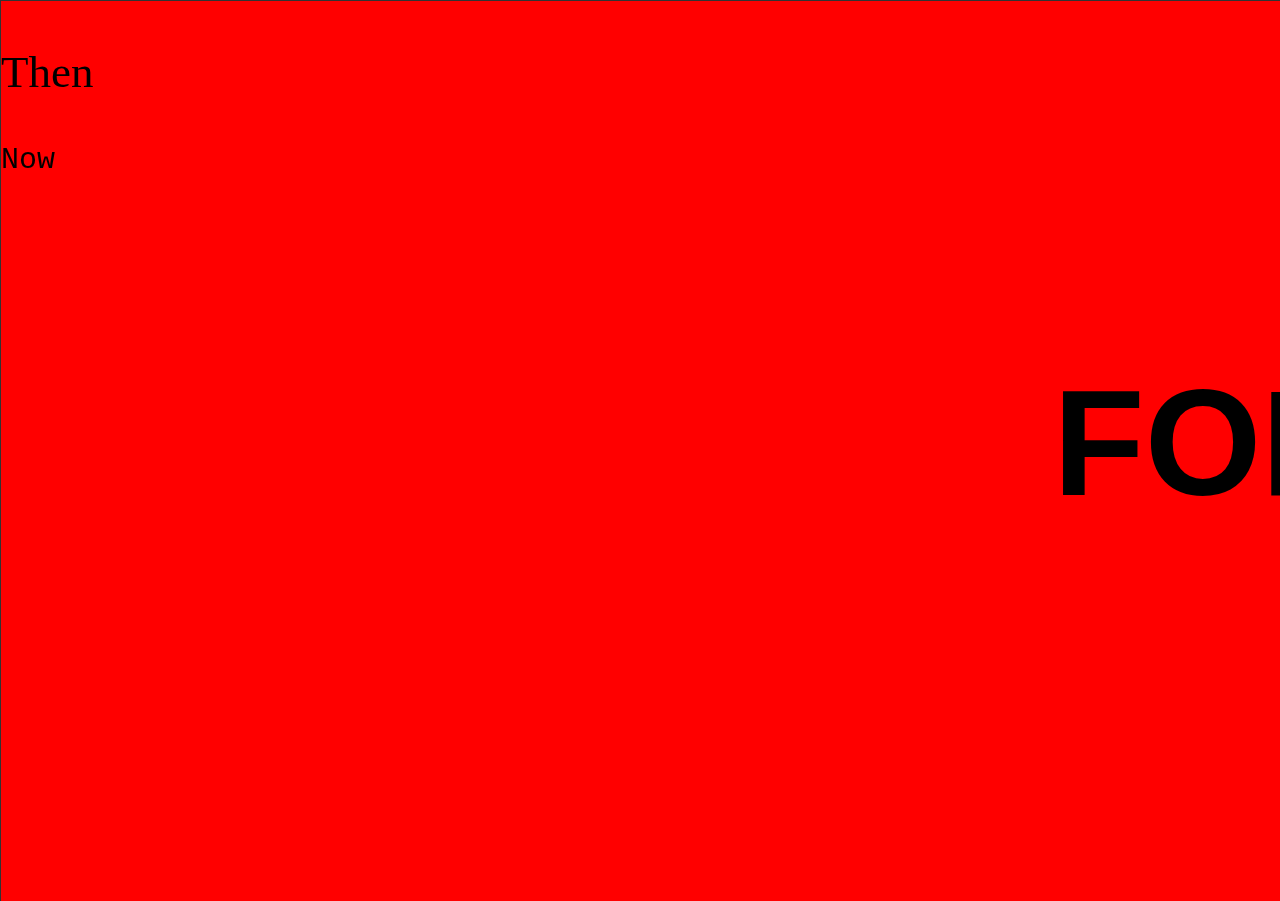
<file: index.html>
<!DOCTYPE html>
<html>
<head>
	<meta name="viewport" content="width=device-width, initial-scale=1.0">
	<title>kreepy-inc | HOME</title>
	<link rel="icon" href="images/kreepy_inc_icon_dark_2025.png">
        <link rel="stylesheet" href="https://cdnjs.cloudflare.com/ajax/libs/font-awesome/4.7.0/css/font-awesome.min.css">
	<link rel="stylesheet" href="styles/style.css">
	<link rel="stylesheet" href="styles/loadStyle.css">
</head>
<body onload="loadPage()" class="dark-mode" id="body">
<div id="loader">
	<div class="first"><p>Then</p></div>
	<div class="second"><p>Now</p></div>
	<div class="third"><p class="third">FOREVƎR</p></div>
</div>

<div style="display:none" class="content" id="content">
	<div class="headImg"></div>
	<div class="page home-page" >
		<section class="heading">
		<div class="kname">
			<div class="name"><a href="#">KREƎPY INC</a></div>
			<div class="slogan">HERE TO KREATƎ.</div>
		</div>
			<div>
				<button onclick="on()" class="dropdown-button">|||</button>
				<div class="cycle" id="theme">
					<div class="switch-holder"></div>
					<div class="switch" id="cycle"></div>
				</div>
				
			</div>
                <div class="hover-line-container"><div class="line" id="line"></div></div>
		</section>
		<section class="dropdown-menu" id="dropdown-menu">
			<ul class="dropdown-content" id="dropdown-content">
				<button onclick="off()" class="x">X</button>
				<a href="content.html"><li style="background-image: url(images/build.jpg)">KREATIONS</li></a>
				<a href="community.html"><li style="background-image: url(images/community.jpg)">GLOBAL</li></a>
				<a href="about.html"><li style="background-image: url(images/3dfemalepose.jpg)">ABOUT</li></a>
			</ul>
		</section>

		<section>
			<p class="text">Welcome to <span ><a href="#" class="k"><b>KREƎPY INC.</b></a><br></span>Home of animations, arts, games and so much more...<br>Join us and take a journey to exeperience a world like no other.<br>We aren't here for show, but we are "Here to KREATƎ".</p>
		</section>

		<section class="go-to">
			<a href="content.html">
				<div class="banner-container" style="background-image: url(images/build.jpg)">
					<div class="banner-overlay">
						<div class="banner-overlay-text">
							<h2>KREATIONS</h2>
							<h3>My Kreations</h3>
						</div>
					</div>
				</div>
			</a>
			<div class="details">
				<p>Locate all my animations short and long, screenshots of game development progress and other screenshots too.</p>
			</div>
		</section>

                <section class="go-to">
			<a href="community.html">
				<div class="banner-container" style="background-image: url(images/community.jpg); background-position-y: 40%;">
					<div class="banner-overlay">
						<div class="banner-overlay-text">
							<h2>GLOBAL</h2>
							<h3>Our community (K.IN.G)</h3>
						</div>
					</div>
				</div>
			</a>
			<div class="details">
				<p>Join our community to grt updates what's new and access to games, addons, 3D models created by us. Which are ready for available for you to gain use and experiment on.</p>
			</div>
		</section>

                <section class="go-to">
			<a href="about.html">
				<div class="banner-container" style="background-image: url(images/3dfemalepose.jpg)">
					<div class="banner-overlay">
						<div class="banner-overlay-text">
							<h2>ABOUT</h2>
							<h3>About Us</h3>
						</div>
					</div>
				</div>
			</a>
			<div class="details">
				<p>Want to know about KREEPY INC and the founder. Here's every thing you need to know.</p>
			</div>
		</section>

	</div>
	<div class="footer">
			<h3>footer</h3>
                        <div>KREƎPY INC 2025. Powered by KREATƎ | All Rights Reserved</div>
                        <div><h3>CONTACT</h3><a href="tel:260978776703" class="contact-links">+260 978 776 703</a> | <a href="mailto:kreepyincglobal@gmail.com" class="contact-links">Mail KREƎPY INC</a> | <a href="mailto:frankchimese@gmail.com" class="contact-links">Personal Mail</a></div>
                        <div><h3>LOCATION</h3><p>Lusaka, Zambia</p></div>

			<div class="links">
				<a href="" class="fa fa-facebook" alt="facebooK"></a>
                                <a href="https://www.instagram.com/kreepyinc/" class="fa fa-instagram" target="blank"></a>
                                <a href="https://za.pinterest.com/thewolfof2090/" class="fa fa-pinterest" target="blank"></a>
                                <a href="" class="fa threads-l" target="blank">@</a>
                                <a href="https://github.com/FrankktheWolf" class="fa git-l" target="blank">Git</a>
			</div>
		<div>
			<div class="jumper-line">
				<a href="#" placeholder="To Top"><div class="jumper"><p>^</p></div></a>
			</div>
		</div>
	</div>
</div>
	<script src="scripts/dropdown.js"></script>
	<script src="scripts/loadMain.js"></script>
	<script src="scripts/theme.js"></script>
        <script src="scripts/scroLoad.js"></script>
</body>

</html>
</file>
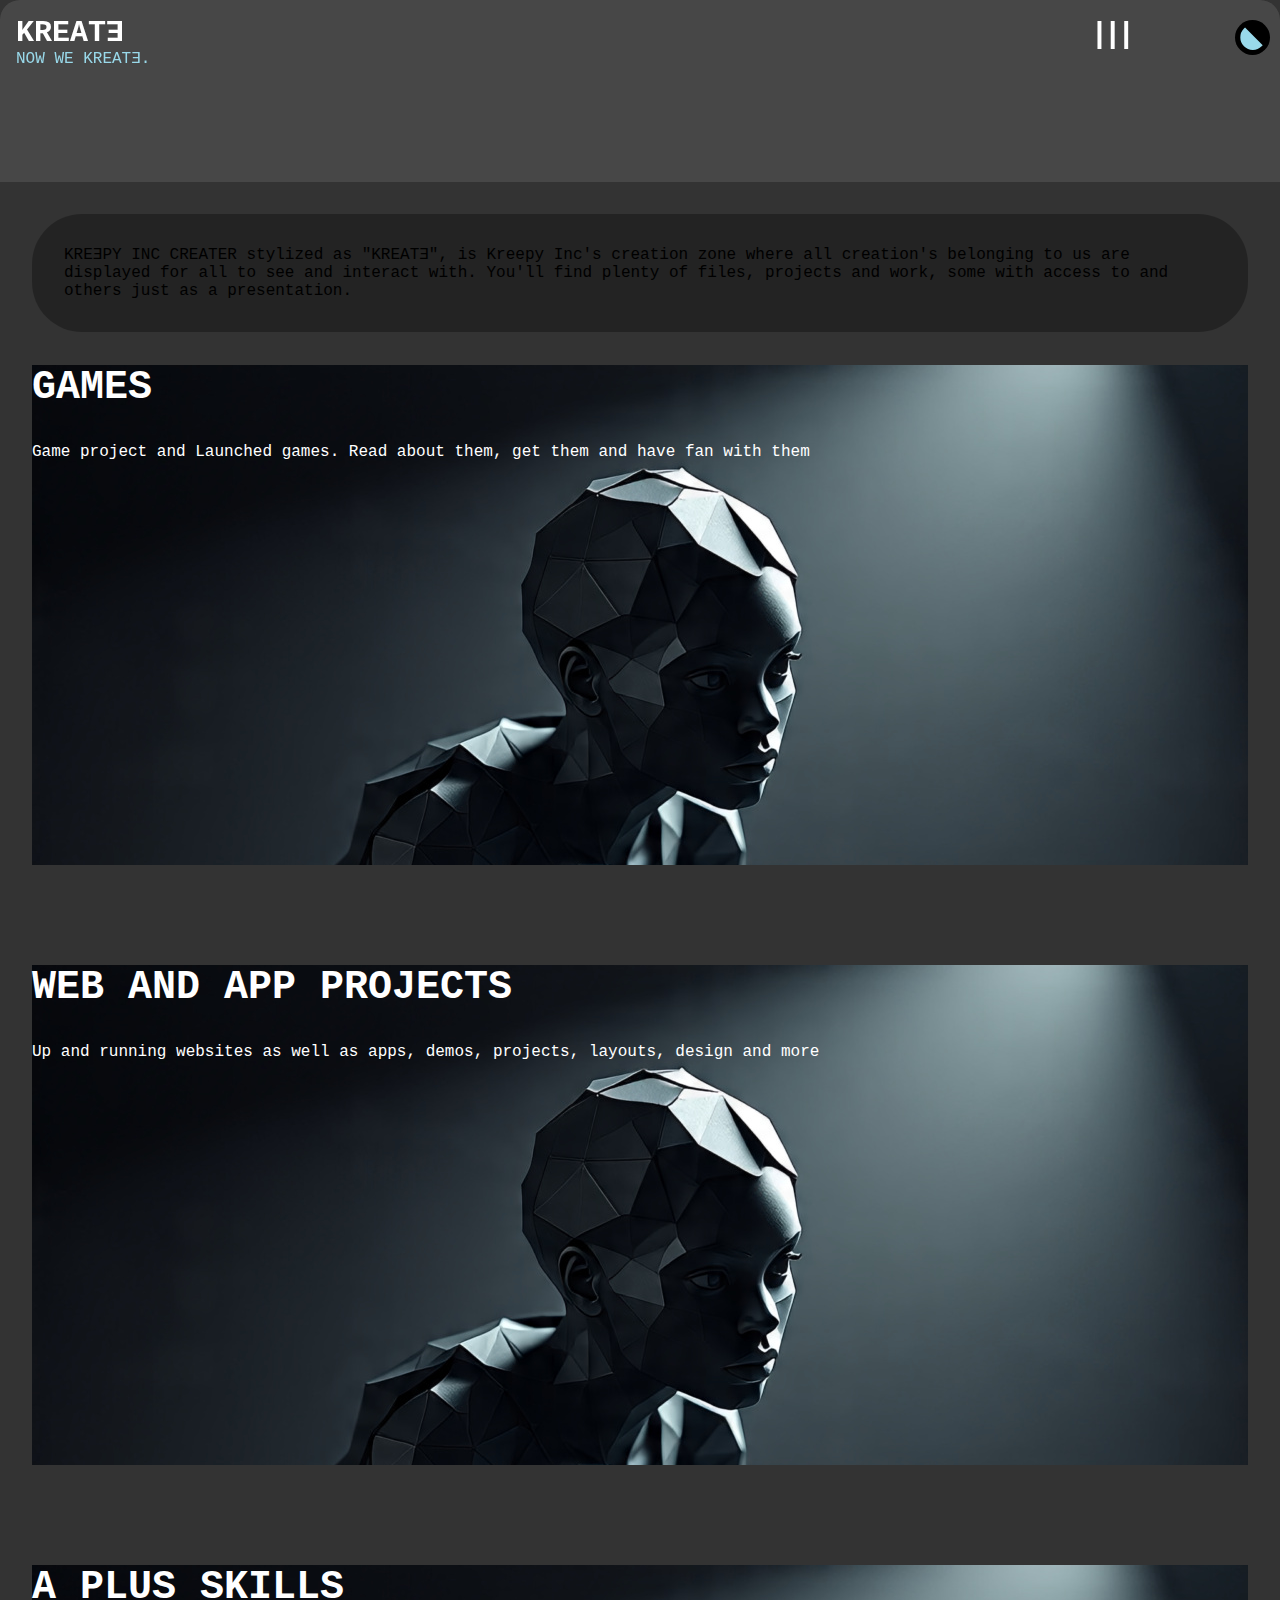
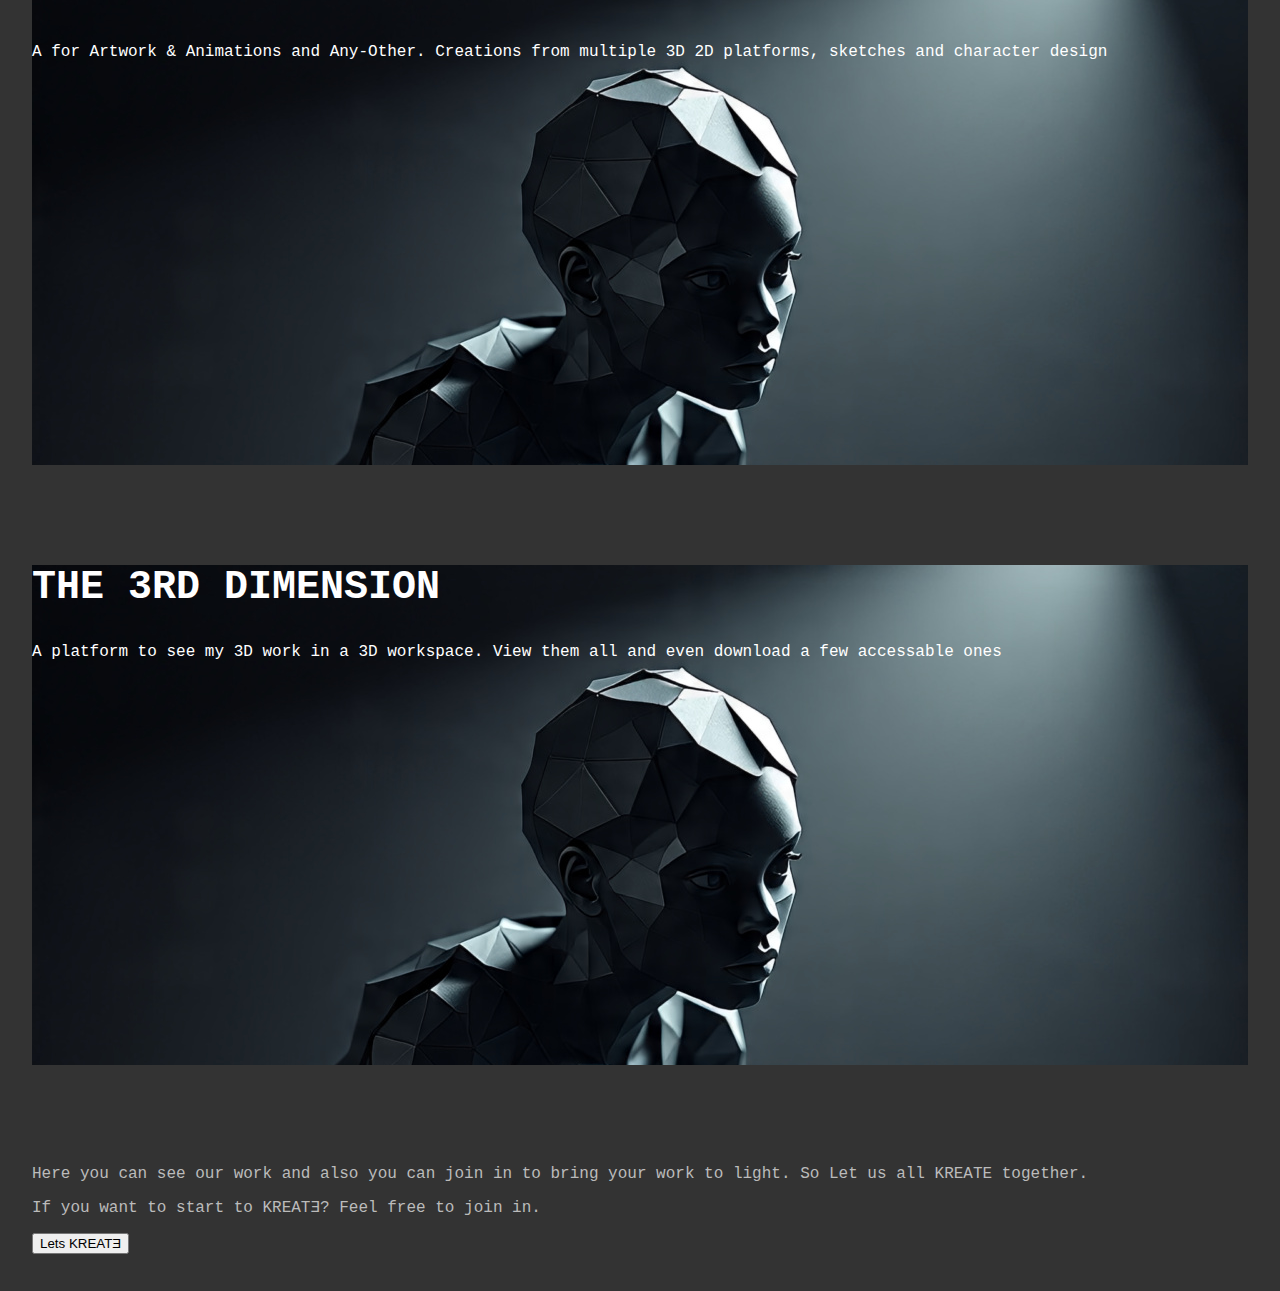
<file: content.html>
<!DOCTYPE html>
<html>
<head>
	<meta name="viewport" content="width=device-width, initial-scale=1.0">
	<title>kreate</title>
	<link rel="icon" href="images/kreepy_inc_icon_dark_2025.png">
	<link rel="stylesheet" href="styles/style.css">
</head>
<body onload="pageTrans()" class="dark-mode">
<div class="content">
	<div class="page kreate-page">
		<section class="heading">
		<div class="kname">
			<div class="name"><a href="index.html">KREATƎ</a></div>
			<div class="slogan">NOW WE KREATƎ.</div>
		</div>
			<div>
				<button onclick="on()" class="dropdown-button">|||</button>
				<div class="cycle" id="theme">
					<div class="switch-holder"></div>
					<div class="switch" id="cycle"></div>
				</div>


				
			</div>
		</section>
		<section class="dropdown-menu" id="dropdown-menu">
			<ul class="dropdown-content" id="dropdown-content">
				<button onclick="off()" class="x">X</button>
				<li style="background-image: url(images/kreepy_inc_icon_2025.png); bacground-position: 50% 50%;"><a href="index.html">HOME</a></li>
				<li style="background-image: url(images/community.jpg)"><a href="commuinity.html">GLOBAL</a></li>
				<li style="background-image: url(images/3dfemalepose.jpg)"><a href="about.html">ABOUT</a></li>
			</ul>
		</section>

		<section>
			<div class="intro">
				<div class="intro-text">KREƎPY INC CREATER stylized as "KREATƎ", is Kreepy Inc's creation zone where all creation's belonging to us are displayed for all to see and interact with.
				You'll find plenty of files, projects and work, some with access to and others just as a presentation.</div>
				<div class="banner-container" style="background: url(images/build.jpg)">
					<h2>GAMES</h2>
					<div class="detail-t"><p>Game project and Launched games. Read about them, get them and have fan with them</p></div>
				</div>

				<div class="banner-container" style="background: url(images/build.jpg)">
					<h2>WEB AND APP PROJECTS</h2>
					<div class="detail-t"><p>Up and running websites as well as apps, demos, projects, layouts, design and more</p></div>
				</div>

				<div class="banner-container" style="background: url(images/build.jpg)">
					<h2>A PLUS SKILLS</h2>
					<div class="detail-t"><p>A for Artwork & Animations and Any-Other. Creations from multiple 3D 2D platforms, sketches and character design</p></div>
				</div>

				<div class="banner-container" style="background: url(images/build.jpg)">
					<h2>THE 3RD DIMENSION</h2>
					<div class="detail-t"><p>A platform to see my 3D work in a 3D workspace. View them all and even download a few accessable ones</p></div>
				</div>
				
				<div class="text">
					<p>Here you can see our work and also you can join in to bring your work to light. So Let us all KREATE together.</p>
					<p>If you want to start to KREATƎ? Feel free to join in.</p>
					<button class="button1">Lets KREATƎ</button>
				</div>
			</div>
		</section>

	</div>
</div>
	<script src="scripts/dropdown.js"></script>
	<script src="scripts/theme.js"></script>
</body>

</html>
</file>
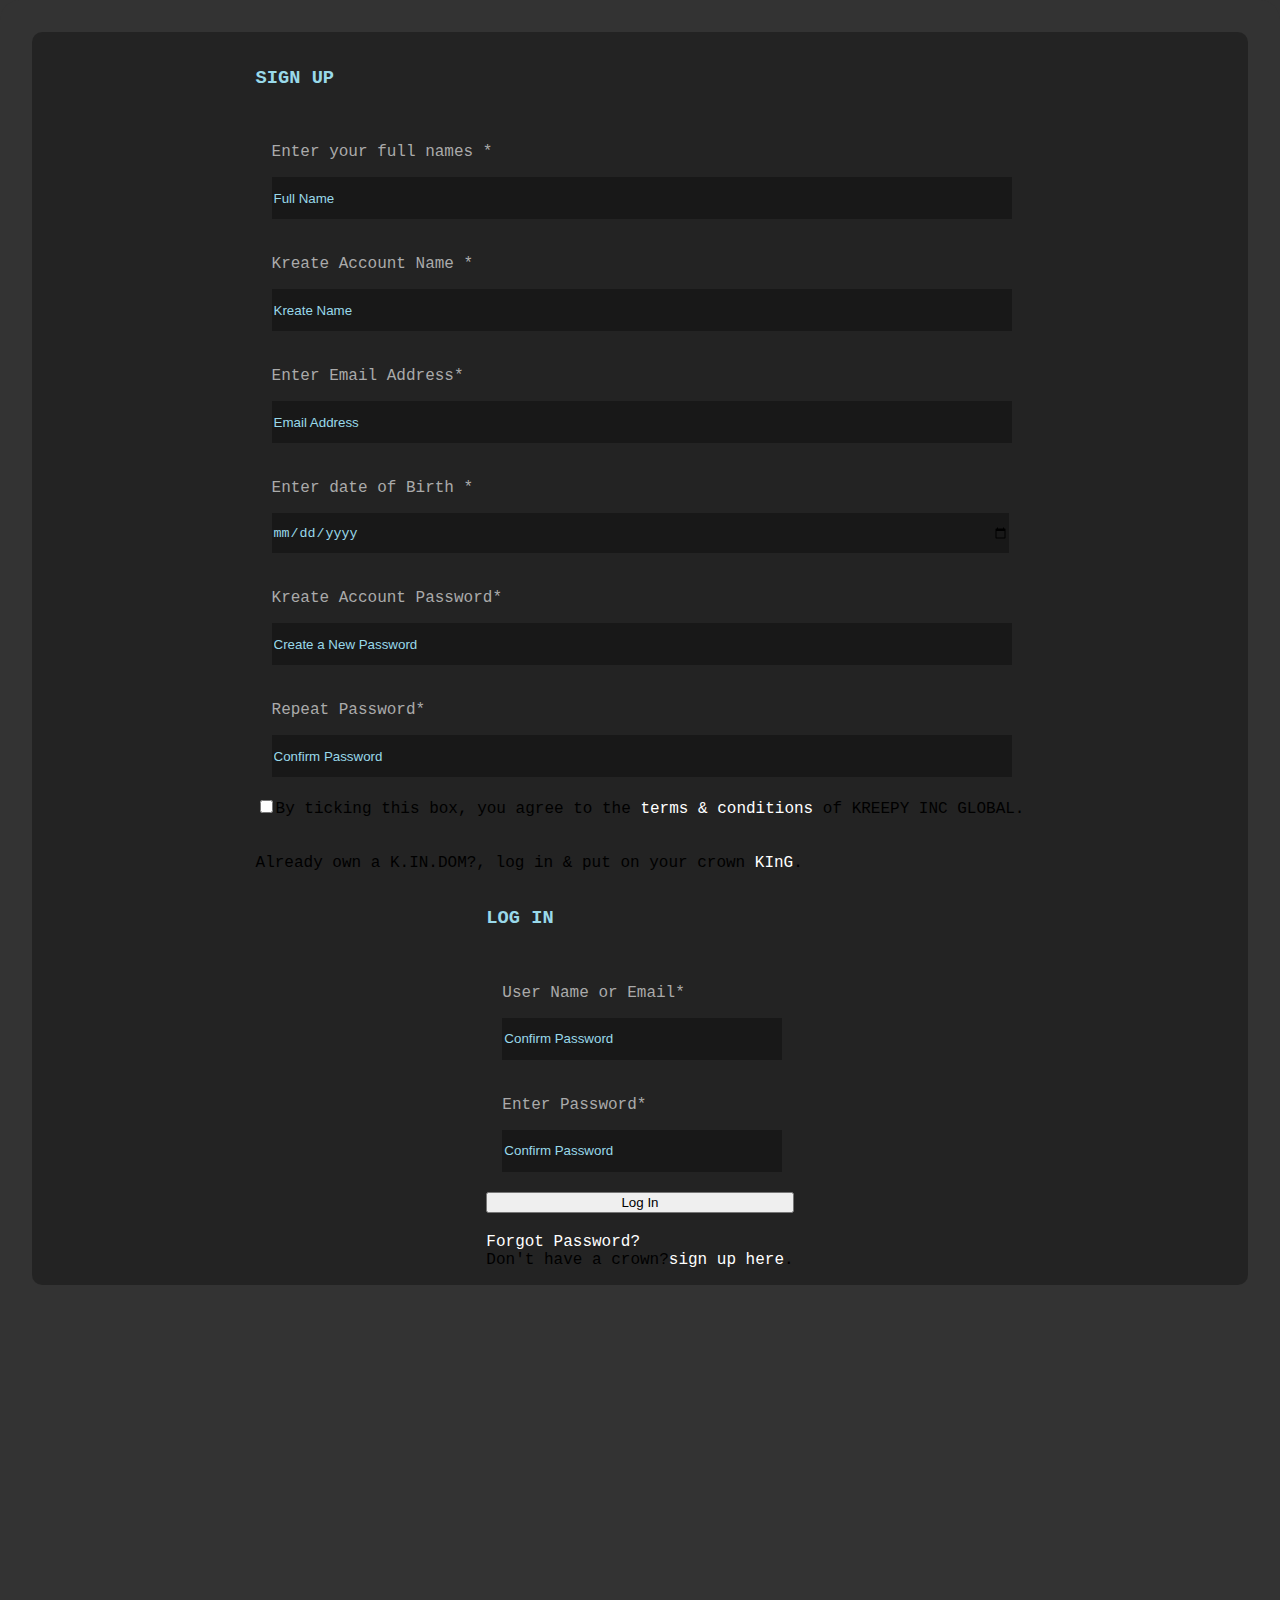
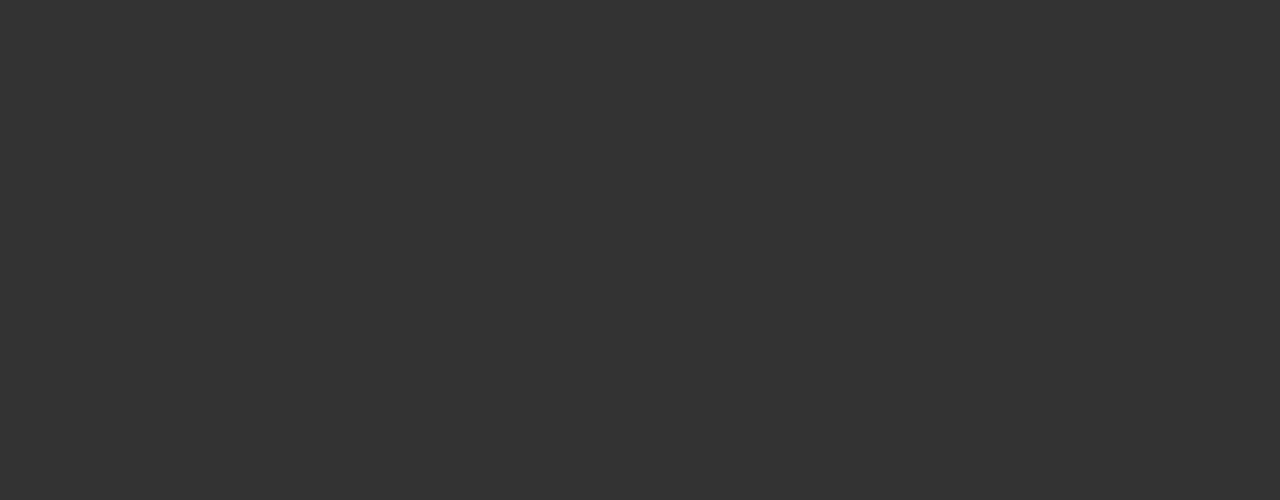
<file: sources/account.html>
<!DOCTYPE html>
<html>
<head>
    <title>K.IN.G.DOM</title>
    <link rel="stylesheet" href="../styles/style.css">
    <link rel="stylesheet" href="../styles/form.css">
</head>
<body class="dark-mode">
    <div class="content">
	<div class="page" style="height: auto">
            <div class="main-form">
                <div class="form-container">

                    <div class="frame">
                            <div class="piece"></div>
                            <div class="piece"></div>
                            <div class="piece"></div>
                            <div class="piece"></div>
                    </div>

                    <div class="sign-up form">
                        <h3>SIGN UP</h3>
                        <div class="form-fill">
                            <p>Enter your full names <span class="required">*</span></p>
                            <input type="text" placeholder="Full Name">
                        </div>

                        <div class="form-fill">
                            <p>Kreate Account Name <span class="required">*</span></p>
                            <input type="text" placeholder="Kreate Name">
                        </div>

                        <div class="form-fill">
                            <p>Enter Email Address<span class="required">*</span></p>
                            <input type="email" placeholder="Email Address">
                        </div>

                        <div class="form-fill">
                            <p>Enter date of Birth <span class="required">*</span></p>
                            <input type="date">
                        </div>

                        <div class="form-fill">
                            <p>Kreate Account Password<span class="required">*</span></p>
                            <input type="password" placeholder="Create a New Password">
                        </div>

                        <div class="form-fill">
                            <p>Repeat Password<span class="required">*</span></p>
                            <input type="password" placeholder="Confirm Password">
                        </div>

                        <div><input type="checkbox">By ticking this box, you agree to the <a>terms & conditions</a> of KREEPY INC GLOBAL.</div>
                        <div><p>Already own a K.IN.DOM?, log in & put on your crown <a>KInG</a>.</p></div>
                    </div>

                    <div class="log-in form">
                        <h3>LOG IN</h3>

                        <div class="form-fill">
                            <p>User Name or Email<span class="required">*</span></p>
                            <input type="password" placeholder="Confirm Password">
                        </div>

                        <div class="form-fill">
                            <p>Enter Password<span class="required">*</span></p>
                            <input type="password" placeholder="Confirm Password">
                        </div>

                        <button type="submit">Log In</button>
                        <div>
                            <div><a>Forgot Password?</a></div>
                            <div>Don't have a crown?<a>sign up here</a>.</div>
                        </div>
                    </div>
                </div>
            </div>
        </div>
    </div>
</body>
</html>
</file>
<file: styles/style.css>
html{
	scroll-behavior: smooth;
	font-family: consolas, monospace;
}

:root{
	--logo-xl: url("../images/kreepy_inc_icon_2025.png");
	--primary-bg: rgb(153, 217, 234);
	--secondary-bg: rgb(92, 197, 222);
	--body-text: #333;
	--primary-text: #fff;
	--primary-f-bg: #333;
	--primary-f-text: rgb(153, 217, 234);
	--primary-misc-col: #fff;
	--secondary-misc-col: #333;
	--page-glass: rgba(100, 100, 100, 0.1);
	--jump-bg: rgba(95, 115, 150, 0.5);
	--jump-text: #fff;
	--gradient-start: rgb(153, 217, 234);
	--gradient-mid: rgb(153, 217, 234);
	--gradient-end: rgb(153, 217, 234);
	--loader-c: #fff;
}

body{
	margin: 0;
	border: 0;
	outline: 0;
	border: 0;
	background-color: var(--primary-bg);
	transition: background-color 2s ease;
}

a{
	text-decoration-line: none;
	color: white;
    cursor: pointer;
}

button{
	cursor: pointer;
}

.dark-mode{
	--logo-xl: url("../images/kreepy_inc_icon_dark_2025.png");
	--primary-bg: #333;
	--secondary-bg: #777;
	--body-text: #bbb;
	--primary-text: rgb(153, 217, 234);
	--primary-f-bg: #000;
	--primary-f-text: #aaa;
	--primary-misc-col: #000;
	--secondary-misc-col: rgb(153, 217, 234);
	--page-glass: rgba(0, 0, 0, 0.3);
	--jump-bg: rgba(255, 255, 255, 0.5);
	--jump-text: rgb(0, 0, 0);
	--gradient-start: #aaa;
	--gradient-mid: #aaa;
	--gradient-end: #aaa;
	--loader-c: rgb(153, 217, 234);
}

.headImg{
	background-image: var(--logo-xl); /*color: rgb(153, 217, 234)*/
	background-size: cover;
	background-position: center;
	height: 500px;
	width: 100%;
	position: fixed;
	top: 0;
	z-index: -10;
}

.home-page{
	margin-top: 500px;
}

.page{
	background-color: var(--primary-bg);
	position: relative;
	top: 0;
	border-top-left-radius: 20px;
	border-top-right-radius: 20px;
	z-index: 0;
	transition: all 1s ease;
}

.heading{
	position: sticky;
	padding: 1rem;
	border:none;
	border-top-left-radius: 20px;
	border-top-right-radius: 20px;
	background-color: rgba(255, 255, 255, 0.1);
	justify-content: center;
	height: 60px;
	top: 0;
	backdrop-filter: blur(10px);
	-webkit-backdrop-filter: blur(5px);
	transition: background-color 2s ease;
	z-index: 10;
}

.hover-line-container{
        height: 20px;
        display: flex;
        justify-content: center;
}

#line{
        background-color: var(--loader-c);
        width: 1%;
        height: 5px;
        transition: all 1s linear;
        align-self: flex-end;
        box-shadow: 0px 0px 40px 10px var(--loader-c);
}

.name{
	font-size: 30px;
	position: relative;
	background-color: none;
	color: red;/*var(--primary-text);*/
	margin: 0;
	font-family: consolas, monospace, arial;
	font-weight: bolder;
	transition: all linear 60ms;
	cursor: pointer;
}

.name:hover{
	word-spacing: 15px;
}

.slogan{
	color: var(--primary-text);
	transition: color 2s ease;
}

.intro{
	padding: 2rem;
}

.intro-text{
	background-color: var(--page-glass);
	padding: 2rem;
	border-radius: 50px;
}

.dropdown-button{
	border: none;
	background-color: rgba(255, 255, 255, 0);
	color: white;
	padding: 1rem;
	width: 60px;
	height: 60px;
	margin-right: 1%;
	font-size: 30px;
	font-weight: bolder;
	position: absolute;
	top: 0;
	right: 10%;
	justify-content: center;
	letter-spacing: 5px;
	transition: all 60ms linear;
	cursor: pointer;
	z-index: 53;
}

.dropdown-button:hover{
	letter-spacing: 10px;
}

.cycle{
	position: absolute;
	right: 0;
	border: none;
	background-color: none;
	width: 45px;
	height: 45px;
	top: 20px;
	transition: all 120ms ease;
	cursor: pointer
}

.cycle:hover{
	transform: scale(0.9);
}

.switch-holder{
	background-color: var(--primary-misc-col);
	border-radius: 50%;
	width: 35px;
	height: 35px;
	transition: background-color 2s ease;
}

.switch{
	background-color: var(--secondary-misc-col);
	position: absolute;
	border-top-left-radius: 100px;
	border-top-right-radius: 0;
	border-bottom-left-radius: 100px;
	border-bottom-right-radius: 0;
	top: 9px;
	left: 7px;
	width: 30%;
	height: 25px;
	transition: background-color 2s ease;
	transform: rotate(-45deg);
}

#dropdown-menu{
	padding: 0;
	background-color: var(--page-glass);
	position: fixed;
	top: 0;
	overflow: scroll;
	right: 0;
	width: 0;
	height: 100vh;
	transition: width 120ms ease, background-color 2s ease;
	backdrop-filter: blur(5px);
	-webkit-backdrop-filter: blur(5px);
	z-index: 200;
}

#dropdown-content{
	position: relative;
	top: 0;
	display: grid;
	gap: 10px;
	height: auto;
}

.x{
	background-color: var(--page-glass);
	color: var(--secondary-misc-col);
	border: none;
	text-align: center;
	font-weight: bolder;
	padding: 0.4rem;
	width: 50px;
	height: 50px;
	backdrop-filter: blur(0px);
	-webkit-backdrop-filter: blur(0px);
	transition: background-color 60ms ease, color 2ms ease;
	z-index: 200;
}

.x:hover{
	background-color: rgba(255, 0, 0, 0.5);
	color: white;
}

.dropdown-content li{
	display: block;
	position: ;
	right: 30px;
	padding: 1rem;
	height: 25vh;
	background-position: 50% 20%;
	background-size: cover;
	width: 100%;
	cursor: pointer;
	border-radius: 10px;
	filter: grayscale(100%);
	transition: all 1s linear, filter 0.5s ease;
}

.dropdown-content li a{
	color: rgb(153, 217, 234);
	filter: grayscale(0%);
}

.dropdown-content li:nth-child(3){
	background-position-y: 35%;
}

.dropdown-content li:hover{
	filter: grayscale(0%);
}

.go-to{
	position: relative;
}

.text{
	color: var(--body-text);
}

.k{
	color: var(--primary-text);
	transition: color 1s ease;
}

.k:hover{
	color: var(--primary-f-text);
}

.banner-container{
	position: relative;
	background-size: 100%;
	background-position: 50% 10%;
	color: white;
	height: 200px;
}

.banner-overlay{
	display: grid;
	position: relative;
	height: 100%;
}

.banner-overlay-text{
	width: 100%;
	height: 100%;
	position: absolute;
	top: 0;
	z-index: 1;
}

.banner-container h3{
	text-align: right;
	font-size: 15px;
	position: relative;
	right: 10px;
	top: 10px;
}

.details{
	background-image: linear-gradient(to bottom, rgba(255, 255, 255, 0), var(--primary-bg) 70%);
	color: var(--body-text);
	position: absolute;
	bottom: 0px;
	display: flex;
	text-align: center;
	font-size: 12px;
	line-height: 20px;
	z-index: 1;
	width: 100%;
	height: 100px;
}

.details p{
        align-self: flex-end;
}

.home-button-container{
	display: flex;
	justify-content: center;
}

.home-button{
	background-image: logo-xl;
	width: 300px;
	height: 300px;
}

.gear-container{
	height: 900px;
	position: relative;
}

.gear{
	background-image: url(../images/gear.png);
	background-size: cover;
	position: absolute;
	animation: crank 5s cubic-bezier(0.1, -0.2, 0.2, 1.8) infinite;
}

.gear:nth-child(1){
	left: 40%;
	top: 25%;
	width: 150px;
	height: 150px;
}

.gear:nth-child(2){
	left: 35%;
	top: 30%;
	width: 350px;
	height: 350px;
}

.gear:nth-child(3){
	left: 30%;
	top: 55%;
	width: 250px;
	height: 250px;
}

@keyframes crank{
	0%{ transform: rotate(0deg)}
	100%{ transform: rotate(360deg)}
}


.fa{
	font-size: 25px;
	background-color: red;
	color: var(--primary-f-text);
	text-align: center;
	width: 25px;
	padding: 1rem;
	transition: 1s all ease; 
}

@property --gradient-start {
	syntax: '<color>';
	inherits: false;
	initial-value: #aaa;
}

@property --gradient-mid {
	syntax: '<color>';
	inherits: false;
    initial-value: #aaa;
}

@property --gradient-end {
    syntax: '<color>';
    inherits: false;
    initial-value: #aaa;
}

.fa-instagram{
    background-image: linear-gradient(-135deg, var(--gradient-start), var(--gradient-mid) 35%, var(--gradient-end));
	background-clip: text;
	-webkit-background-clip: text;
    color: transparent;
    -webkit-text-fill-color: transparent;
    transition: --gradient-start 0.5s ease, --gradient-mid 2s ease, --gradient-end 1s ease;
}

.fa-instagram:hover{
    --gradient-start: purple;
    --gradient-mid: magenta;
    --gradient-end: yellow;
}

.fa-facebook:hover{
    color: #3B5998;
}

.fa-pinterest:hover{
    color: #CD2027;
}

.git-l:hover{
    color: white;
}

.threads-l{
	font-family: sans-serif;
	font-weight: bolder;
}

.threads-l:hover{
    color: white;
}

.jumper-line{
	position: fixed;
	bottom: 0;
	display: flex;
	height: 50px;
	width: 100%;
	align-content: center;
	justify-content: center;
	z-index: 100;
	
}

.footer,
.contact-links{
	background-color: var(--primary-f-bg);
	color: var(--primary-f-text);
    padding: 1rem;
	border-top-left-radius: 20px;
	border-top-right-radius: 20px;
	height: 500px;
	transition: background-color 2s ease;
	z-index: 0;
}

.footer h3{
    color: var(--primary-text);
    font-size: 13px;
}

.footer div{
    line-height: 32px;
    height: 100px;
}

.contact-links:hover{
    color: var(--primary-text);
}

.jumper{
	background-color: var(--jump-bg);
	bottom: 0;
	color:  var(--jump-text);
	font-size: xx-large;
	font-weight: bolder;
	text-align: center;
	border-radius: 10px;
	cursor: pointer;
	height: 70px;
	width: 50px;
	transition: all 60ms linear, background-color 2s ease, color 2s ease;
	backdrop-filter: blur(3px);
	-webkit-backdrop-filter: blur(3px);
	z-index: 30;
}

.jumper:hover{
	font-size: small;
	bottom: 20px;
}

/*------------------------PC and Tablets = @media only screen and minwid ---------------------*/
@media (min-width: 768px){

	.page{
		min-height: 2100px;
    }

    .heading{
        height: 150px;
    }

    .banner-container{
		height: 500px;
		transition: background-size 1.2s ease, backgroumd-position-x 0.5s ease 1.2s, background-position-y 0.8s ease-in 1s;
		margin-bottom: 100px;
    }

    .banner-container h2{
        font-size: 40px;
    }

    .banner-container h3{
		font-size: 25px;
	}

	.banner-container:hover{
		background-size: 120%;
		background-position-x: 20%;
		background-position-y: 5%;
	}

	.details{
		font-size: 20px;
    }

    .footer{
		border-top-left-radius: 50px;
	    border-top-right-radius: 50px;
    }

	.footer h3{
        font-size: 20px;
    }

    .links{
		display: flex;   
        justify-content: center;
        gap: 100px;
    }

    .fa{
		font-size: 40px;
    }

    .footer {
        font-size: 15px;
    }

	#dropdown-menu{
		height: 100vh;
	}

	.jumper{
		width: 100px;
	}

	.jumper-line{
		z-index: 100;
	}

	.fa-instagram{
		background-image: linear-gradient(-135deg, var(--gradient-start), var(--gradient-mid) 35%, var(--gradient-end));
		background-clip: text;
		-webkit-background-clip: text;
		color: transparent;
		-webkit-text-fill-color: transparent;
		transition: font-size 1s ease, --gradient-start 0.5s ease, --gradient-mid 2s ease, --gradient-end 1s ease;
	}
}
</file>
<file: styles/loadStyle.css>
#loader {
	position: absolute;
	display: block;
	background-color: rgba(255, 0, 0, 1);
	left: 0;
	top: 0;
	z-index: 1;
	width: 100vw;
	height: 100%;
	margin: 1px;
	border: 0;
	-webkit-animation-name: loadcover;
	-webkit-animation-duration: 9s;
	animation-name: loadcover;
	animation-duration: 9s;
	-webkit-backdrop-filter: blur(2px);
	backdrop-filter: blur(2px);
}

@-webkit-keyframes loadcover{
	0%{ background-color: rgba(255, 255, 255, 1)}
	10%{ background-color: rgba(135, 206, 235, 1)}
	100%{ background-color: rgba(135, 206, 235, 1)}
}

@keyframes loadcover{
	0%{ background-color: rgba(255, 255, 255, 1)}
	10%{ background-color: rgba(135, 206, 235, 1)}
	100%{ background-color: rgba(135, 206, 235, 1)}
}

.content{
	position: relative;
	font-weight: bolder;
	text-align: center;
	-webkit-animation-name: loadcontent;
	-webkit-animation-duration: 2s;
	animation-name: loadcontent;
	animation-duration: 2s;
}

@-webkit-keyframes loadcontent {
	from { bottom: -200px; opacity: 0;}
	to { bottom: 0px; opacity: 1;}
}

@keyframes loadcontent {
	from { bottom: -200px; opacity:0}
	to { bottom: 0px; opacity:1;}
}

.first{
	position: relative;
	font-family: san-serif;
	font-size: 45px;
	width: 100px;
	-webkit-animation-name: textone;
	-webkit-animation-duration: 9s;
	animation-name: textone;
	animation-duration: 9s;
}

@-webkit-keyframes textone{
	0% {transform: translate(0, 0); color: white; opacity: 0}
	20% {transform: translate(50vw, 0); color: white; opacity: 1}
	100% {transform: translate(10vw, 0); color: skyblue; opacity: 1}
}

.second{
	position: relative;
	font-size: 30px;
	font-family: consolas, monospace;
	width: 100px;
	-webkit-animation-name: texttwo;
	-webkit-animation-duration: 9s;
	animation-name: texttwo;
	animation-duration: 9s;
}

@-webkit-keyframes texttwo{
	0% {transform: translate(0, 0); color: white; opacity: 0}
	25% {transform: translate(0, 0); color: white; opacity: 0}
	45% {transform: translate(20vw, 0); color: white; opacity: 1} /*100% - 240*/
	100% {transform: translate(40vw, 0); color: skyblue; opacity: 1}
}

.third{
	position: fixed;
	font-size: 150px;
	font-family: arial, monospace;
	font-weight: bolder;
	width: 100px;
	right: 10%;
	text-align: center;
	-webkit-animation-name: textthree;
	-webkit-animation-duration: 9s;
	animation-name: textthree;
	animation-duration: 9s;
}

@-webkit-keyframes textthree{
	0% {transform: translate(0, 0); transform: scale(10px); font-size: 50px; right: 10%; color: white; top: 50%; opacity: 0}
	50% {transform: translate(0, 0); transform: scale(10px); font-size: 50px; right: 10%; color: white; top: 50%; opacity: 0}
	70% {transform: translate(-20vw, 0); transform: scale(10px); font-size: 50px; right: 10%; color: white; top: 50%; opacity: 1; }
	100% {transform: translate(0, 0); transform: scale(200px); font-size: 200px; right: 70%; color: skyblue; top: -10%; opacity: 1}

#content{
	display: none;
	text-align: center;

}
</file>
<file: styles/form.css>
.main-form{
    padding: 2rem;
}

@media max-width(787px){
    .form-container{
        height: 300px;
        overflow: scroll;
    }
}

.form-container{
    background-color: var(--page-glass);
    padding: 1rem;
    border-radius: 10px;
    overflow: ;
}

.form{
    background-color: none;
    display: grid;
    gap: 20px;
    justify-content: center;
}

.form h3{
    color: var(--primary-text);
}

.form-fill{
    display: inline;
    padding-right: 1rem;
    padding-left: 1rem;
}

.form-fill p{
   color: var(--primary-f-text);
}

.form-fill input{
    background-color: var(--page-glass);
    color: var(--primary-text);
    width: 100%;
    height: 40px;
    border: 0;
}

.form-fill input::placeholder{
    color: var(--primary-text);
}
</file>
